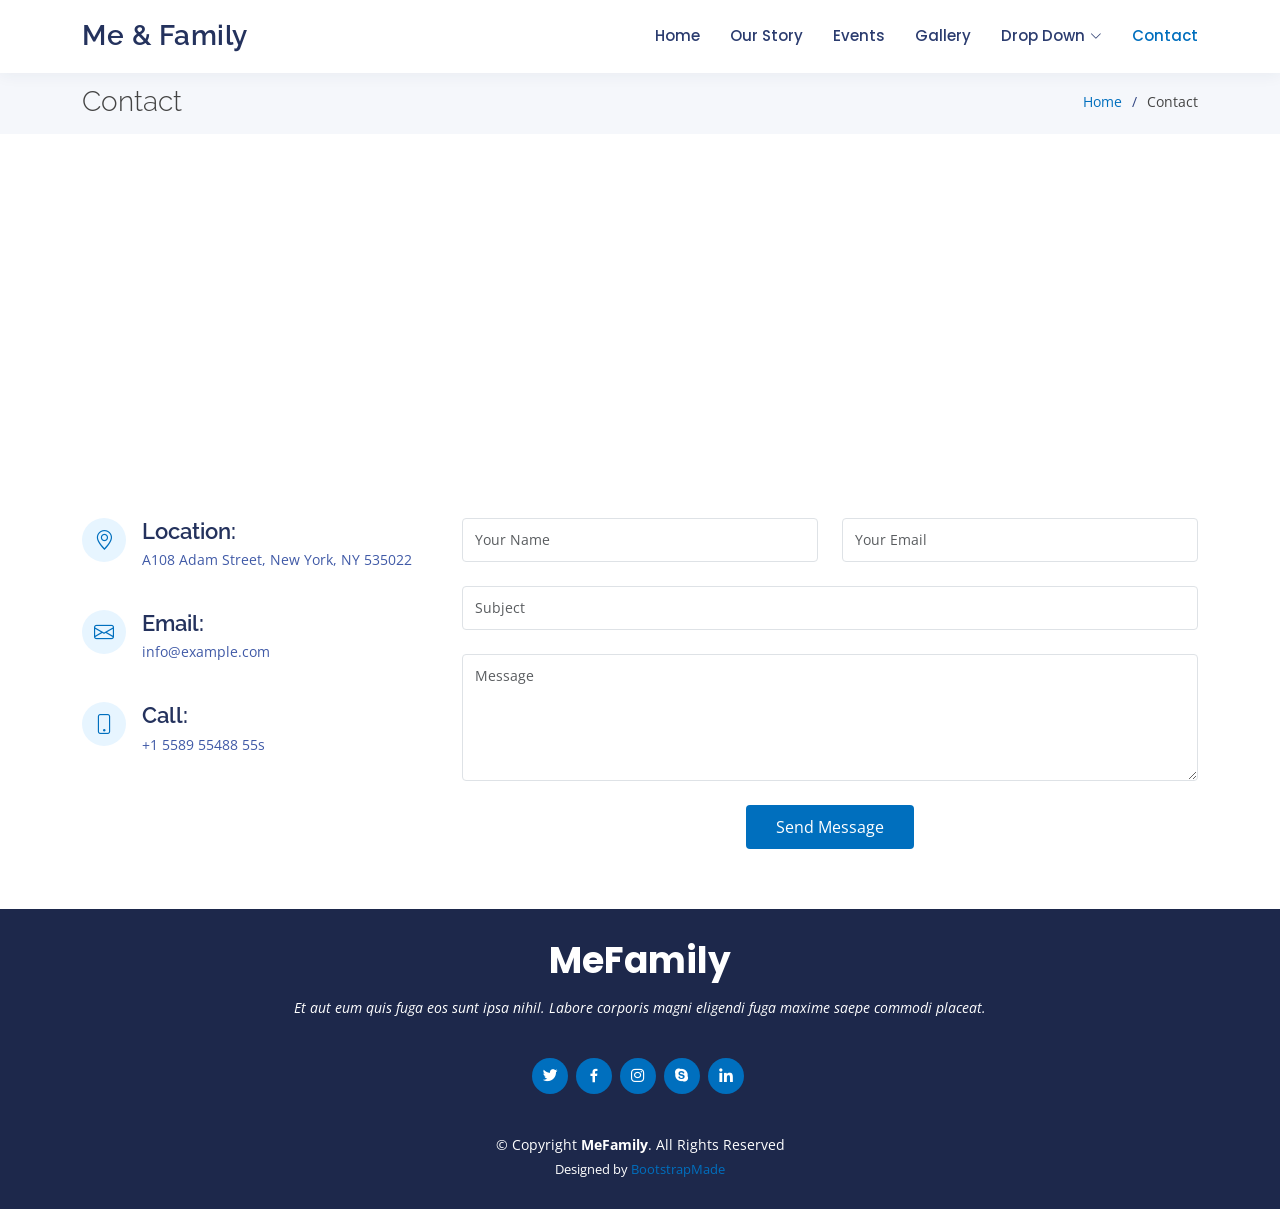
<file: contact.html>
<!DOCTYPE html>
<html lang="en">

<head>
  <meta charset="utf-8">
  <meta content="width=device-width, initial-scale=1.0" name="viewport">

  <title>Contact - MeFamily Bootstrap Template</title>
  <meta content="" name="description">
  <meta content="" name="keywords">

  <!-- Favicons -->
  <link href="assets/img/favicon.png" rel="icon">
  <link href="assets/img/apple-touch-icon.png" rel="apple-touch-icon">

  <!-- Google Fonts -->
  <link href="https://fonts.googleapis.com/css?family=Open+Sans:300,300i,400,400i,600,600i,700,700i|Raleway:300,300i,400,400i,500,500i,600,600i,700,700i|Poppins:300,300i,400,400i,500,500i,600,600i,700,700i" rel="stylesheet">

  <!-- Vendor CSS Files -->
  <link href="assets/vendor/bootstrap/css/bootstrap.min.css" rel="stylesheet">
  <link href="assets/vendor/bootstrap-icons/bootstrap-icons.css" rel="stylesheet">
  <link href="assets/vendor/boxicons/css/boxicons.min.css" rel="stylesheet">
  <link href="assets/vendor/glightbox/css/glightbox.min.css" rel="stylesheet">
  <link href="assets/vendor/remixicon/remixicon.css" rel="stylesheet">
  <link href="assets/vendor/swiper/swiper-bundle.min.css" rel="stylesheet">

  <!-- Template Main CSS File -->
  <link href="assets/css/style.css" rel="stylesheet">

  <!-- =======================================================
  * Template Name: MeFamily
  * Updated: Sep 18 2023 with Bootstrap v5.3.2
  * Template URL: https://bootstrapmade.com/family-multipurpose-html-bootstrap-template-free/
  * Author: BootstrapMade.com
  * License: https://bootstrapmade.com/license/
  ======================================================== -->
</head>

<body>

  <!-- ======= Header ======= -->
  <header id="header" class="fixed-top">
    <div class="container d-flex align-items-center justify-content-between">

      <h1 class="logo"><a href="index.html">Me &amp; Family</a></h1>
      <!-- Uncomment below if you prefer to use an image logo -->
      <!-- <a href="index.html" class="logo"><img src="assets/img/logo.png" alt="" class="img-fluid"></a>-->

      <nav id="navbar" class="navbar">
        <ul>
          <li><a href="index.html">Home</a></li>
          <li><a href="our-story.html">Our Story</a></li>
          <li><a href="events.html">Events</a></li>
          <li><a href="gallery.html">Gallery</a></li>
          <li class="dropdown"><a href="#"><span>Drop Down</span> <i class="bi bi-chevron-down"></i></a>
            <ul>
              <li><a href="#">Drop Down 1</a></li>
              <li class="dropdown"><a href="#"><span>Deep Drop Down</span> <i class="bi bi-chevron-right"></i></a>
                <ul>
                  <li><a href="#">Deep Drop Down 1</a></li>
                  <li><a href="#">Deep Drop Down 2</a></li>
                  <li><a href="#">Deep Drop Down 3</a></li>
                  <li><a href="#">Deep Drop Down 4</a></li>
                  <li><a href="#">Deep Drop Down 5</a></li>
                </ul>
              </li>
              <li><a href="#">Drop Down 2</a></li>
              <li><a href="#">Drop Down 3</a></li>
              <li><a href="#">Drop Down 4</a></li>
            </ul>
          </li>
          <li><a class="active" href="contact.html">Contact</a></li>
        </ul>
        <i class="bi bi-list mobile-nav-toggle"></i>
      </nav><!-- .navbar -->

    </div>
  </header><!-- End Header -->

  <main id="main">

    <!-- ======= Breadcrumbs ======= -->
    <section id="breadcrumbs" class="breadcrumbs">
      <div class="container">

        <div class="d-flex justify-content-between align-items-center">
          <h2>Contact</h2>
          <ol>
            <li><a href="index.html">Home</a></li>
            <li>Contact</li>
          </ol>
        </div>

      </div>
    </section><!-- End Breadcrumbs -->

    <!-- ======= Contact Us Section ======= -->
    <section id="contact-us" class="contact-us">
      <div class="container">

        <div>
          <iframe style="border:0; width: 100%; height: 270px;" src="https://www.google.com/maps/embed?pb=!1m14!1m8!1m3!1d12097.433213460943!2d-74.0062269!3d40.7101282!3m2!1i1024!2i768!4f13.1!3m3!1m2!1s0x0%3A0xb89d1fe6bc499443!2sDowntown+Conference+Center!5e0!3m2!1smk!2sbg!4v1539943755621" frameborder="0" allowfullscreen></iframe>
        </div>

        <div class="row mt-5">

          <div class="col-lg-4">
            <div class="info">
              <div class="address">
                <i class="bi bi-geo-alt"></i>
                <h4>Location:</h4>
                <p>A108 Adam Street, New York, NY 535022</p>
              </div>

              <div class="email">
                <i class="bi bi-envelope"></i>
                <h4>Email:</h4>
                <p>info@example.com</p>
              </div>

              <div class="phone">
                <i class="bi bi-phone"></i>
                <h4>Call:</h4>
                <p>+1 5589 55488 55s</p>
              </div>

            </div>

          </div>

          <div class="col-lg-8 mt-5 mt-lg-0">

            <form action="forms/contact.php" method="post" role="form" class="php-email-form">
              <div class="row">
                <div class="col-md-6 form-group">
                  <input type="text" name="name" class="form-control" id="name" placeholder="Your Name" required>
                  <div class="validate"></div>
                </div>
                <div class="col-md-6 form-group mt-3 mt-md-0">
                  <input type="email" class="form-control" name="email" id="email" placeholder="Your Email" required>
                  <div class="validate"></div>
                </div>
              </div>
              <div class="form-group mt-3">
                <input type="text" class="form-control" name="subject" id="subject" placeholder="Subject" data-rule="minlen:4" required>
                <div class="validate"></div>
              </div>
              <div class="form-group mt-3">
                <textarea class="form-control" name="message" rows="5" placeholder="Message" required></textarea>
                <div class="validate"></div>
              </div>
              <div class="my-3">
                <div class="loading">Loading</div>
                <div class="error-message"></div>
                <div class="sent-message">Your message has been sent. Thank you!</div>
              </div>
              <div class="text-center"><button type="submit">Send Message</button></div>
            </form>

          </div>

        </div>

      </div>
    </section><!-- End Contact Us Section -->

  </main><!-- End #main -->

  <!-- ======= Footer ======= -->
  <footer id="footer">
    <div class="container">
      <h3>MeFamily</h3>
      <p>Et aut eum quis fuga eos sunt ipsa nihil. Labore corporis magni eligendi fuga maxime saepe commodi placeat.</p>
      <div class="social-links">
        <a href="#" class="twitter"><i class="bx bxl-twitter"></i></a>
        <a href="#" class="facebook"><i class="bx bxl-facebook"></i></a>
        <a href="#" class="instagram"><i class="bx bxl-instagram"></i></a>
        <a href="#" class="google-plus"><i class="bx bxl-skype"></i></a>
        <a href="#" class="linkedin"><i class="bx bxl-linkedin"></i></a>
      </div>
      <div class="copyright">
        &copy; Copyright <strong><span>MeFamily</span></strong>. All Rights Reserved
      </div>
      <div class="credits">
        <!-- All the links in the footer should remain intact. -->
        <!-- You can delete the links only if you purchased the pro version. -->
        <!-- Licensing information: https://bootstrapmade.com/license/ -->
        <!-- Purchase the pro version with working PHP/AJAX contact form: https://bootstrapmade.com/family-multipurpose-html-bootstrap-template-free/ -->
        Designed by <a href="https://bootstrapmade.com/">BootstrapMade</a>
      </div>
    </div>
  </footer><!-- End Footer -->

  <a href="#" class="back-to-top d-flex align-items-center justify-content-center"><i class="bi bi-arrow-up-short"></i></a>

  <!-- Vendor JS Files -->
  <script src="assets/vendor/bootstrap/js/bootstrap.bundle.min.js"></script>
  <script src="assets/vendor/glightbox/js/glightbox.min.js"></script>
  <script src="assets/vendor/isotope-layout/isotope.pkgd.min.js"></script>
  <script src="assets/vendor/swiper/swiper-bundle.min.js"></script>
  <script src="assets/vendor/php-email-form/validate.js"></script>

  <!-- Template Main JS File -->
  <script src="assets/js/main.js"></script>

</body>

</html>
</file>
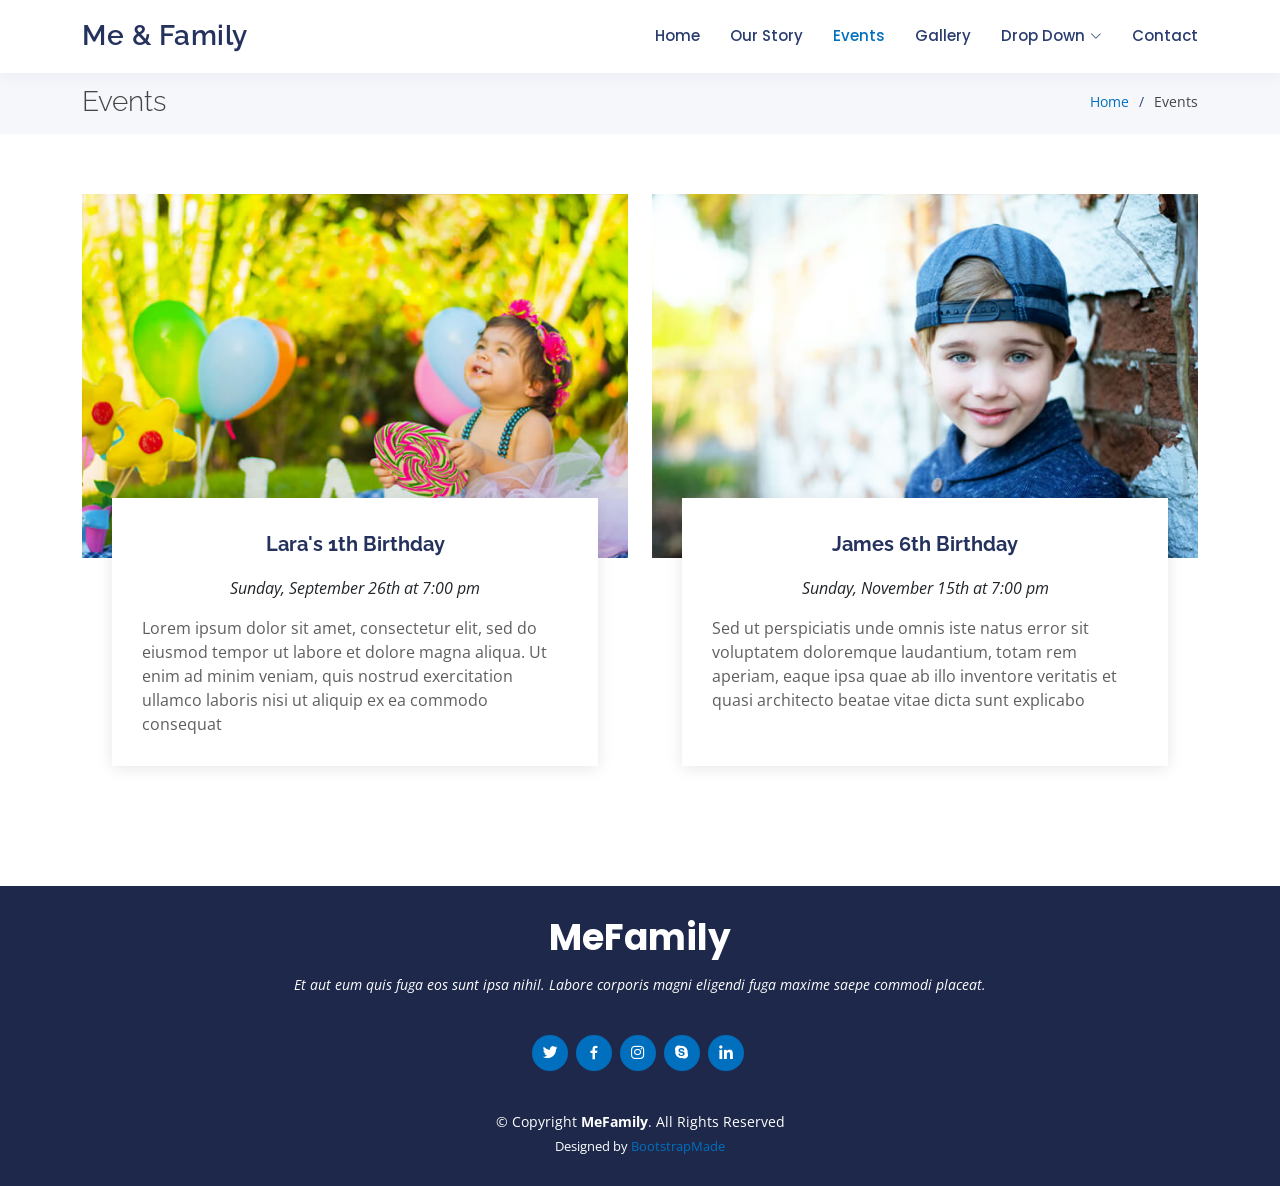
<file: events.html>
<!DOCTYPE html>
<html lang="en">

<head>
  <meta charset="utf-8">
  <meta content="width=device-width, initial-scale=1.0" name="viewport">

  <title>Events - MeFamily Bootstrap Template</title>
  <meta content="" name="description">
  <meta content="" name="keywords">

  <!-- Favicons -->
  <link href="assets/img/favicon.png" rel="icon">
  <link href="assets/img/apple-touch-icon.png" rel="apple-touch-icon">

  <!-- Google Fonts -->
  <link href="https://fonts.googleapis.com/css?family=Open+Sans:300,300i,400,400i,600,600i,700,700i|Raleway:300,300i,400,400i,500,500i,600,600i,700,700i|Poppins:300,300i,400,400i,500,500i,600,600i,700,700i" rel="stylesheet">

  <!-- Vendor CSS Files -->
  <link href="assets/vendor/bootstrap/css/bootstrap.min.css" rel="stylesheet">
  <link href="assets/vendor/bootstrap-icons/bootstrap-icons.css" rel="stylesheet">
  <link href="assets/vendor/boxicons/css/boxicons.min.css" rel="stylesheet">
  <link href="assets/vendor/glightbox/css/glightbox.min.css" rel="stylesheet">
  <link href="assets/vendor/remixicon/remixicon.css" rel="stylesheet">
  <link href="assets/vendor/swiper/swiper-bundle.min.css" rel="stylesheet">

  <!-- Template Main CSS File -->
  <link href="assets/css/style.css" rel="stylesheet">

  <!-- =======================================================
  * Template Name: MeFamily
  * Updated: Sep 18 2023 with Bootstrap v5.3.2
  * Template URL: https://bootstrapmade.com/family-multipurpose-html-bootstrap-template-free/
  * Author: BootstrapMade.com
  * License: https://bootstrapmade.com/license/
  ======================================================== -->
</head>

<body>

  <!-- ======= Header ======= -->
  <header id="header" class="fixed-top">
    <div class="container d-flex align-items-center justify-content-between">

      <h1 class="logo"><a href="index.html">Me &amp; Family</a></h1>
      <!-- Uncomment below if you prefer to use an image logo -->
      <!-- <a href="index.html" class="logo"><img src="assets/img/logo.png" alt="" class="img-fluid"></a>-->

      <nav id="navbar" class="navbar">
        <ul>
          <li><a href="index.html">Home</a></li>
          <li><a href="our-story.html">Our Story</a></li>
          <li><a class="active" href="events.html">Events</a></li>
          <li><a href="gallery.html">Gallery</a></li>
          <li class="dropdown"><a href="#"><span>Drop Down</span> <i class="bi bi-chevron-down"></i></a>
            <ul>
              <li><a href="#">Drop Down 1</a></li>
              <li class="dropdown"><a href="#"><span>Deep Drop Down</span> <i class="bi bi-chevron-right"></i></a>
                <ul>
                  <li><a href="#">Deep Drop Down 1</a></li>
                  <li><a href="#">Deep Drop Down 2</a></li>
                  <li><a href="#">Deep Drop Down 3</a></li>
                  <li><a href="#">Deep Drop Down 4</a></li>
                  <li><a href="#">Deep Drop Down 5</a></li>
                </ul>
              </li>
              <li><a href="#">Drop Down 2</a></li>
              <li><a href="#">Drop Down 3</a></li>
              <li><a href="#">Drop Down 4</a></li>
            </ul>
          </li>
          <li><a href="contact.html">Contact</a></li>
        </ul>
        <i class="bi bi-list mobile-nav-toggle"></i>
      </nav><!-- .navbar -->

    </div>
  </header><!-- End Header -->

  <main id="main">

    <!-- ======= Breadcrumbs ======= -->
    <section id="breadcrumbs" class="breadcrumbs">
      <div class="container">

        <div class="d-flex justify-content-between align-items-center">
          <h2>Events</h2>
          <ol>
            <li><a href="index.html">Home</a></li>
            <li>Events</li>
          </ol>
        </div>

      </div>
    </section><!-- End Breadcrumbs -->

    <!-- ======= Event List Section ======= -->
    <section id="event-list" class="event-list">
      <div class="container">

        <div class="row">
          <div class="col-md-6 d-flex align-items-stretch">
            <div class="card">
              <div class="card-img">
                <img src="assets/img/events-1.jpg" alt="...">
              </div>
              <div class="card-body">
                <h5 class="card-title">Lara's 1th Birthday</h5>
                <p class="fst-italic text-center">Sunday, September 26th at 7:00 pm</p>
                <p class="card-text">Lorem ipsum dolor sit amet, consectetur elit, sed do eiusmod tempor ut labore et dolore magna aliqua. Ut enim ad minim veniam, quis nostrud exercitation ullamco laboris nisi ut aliquip ex ea commodo consequat</p>
              </div>
            </div>
          </div>
          <div class="col-md-6 d-flex align-items-stretch">
            <div class="card">
              <div class="card-img">
                <img src="assets/img/events-2.jpg" alt="...">
              </div>
              <div class="card-body">
                <h5 class="card-title">James 6th Birthday</h5>
                <p class="fst-italic text-center">Sunday, November 15th at 7:00 pm</p>
                <p class="card-text">Sed ut perspiciatis unde omnis iste natus error sit voluptatem doloremque laudantium, totam rem aperiam, eaque ipsa quae ab illo inventore veritatis et quasi architecto beatae vitae dicta sunt explicabo</p>
              </div>
            </div>

          </div>
        </div>

      </div>
    </section><!-- End Event List Section -->

  </main><!-- End #main -->

  <!-- ======= Footer ======= -->
  <footer id="footer">
    <div class="container">
      <h3>MeFamily</h3>
      <p>Et aut eum quis fuga eos sunt ipsa nihil. Labore corporis magni eligendi fuga maxime saepe commodi placeat.</p>
      <div class="social-links">
        <a href="#" class="twitter"><i class="bx bxl-twitter"></i></a>
        <a href="#" class="facebook"><i class="bx bxl-facebook"></i></a>
        <a href="#" class="instagram"><i class="bx bxl-instagram"></i></a>
        <a href="#" class="google-plus"><i class="bx bxl-skype"></i></a>
        <a href="#" class="linkedin"><i class="bx bxl-linkedin"></i></a>
      </div>
      <div class="copyright">
        &copy; Copyright <strong><span>MeFamily</span></strong>. All Rights Reserved
      </div>
      <div class="credits">
        <!-- All the links in the footer should remain intact. -->
        <!-- You can delete the links only if you purchased the pro version. -->
        <!-- Licensing information: https://bootstrapmade.com/license/ -->
        <!-- Purchase the pro version with working PHP/AJAX contact form: https://bootstrapmade.com/family-multipurpose-html-bootstrap-template-free/ -->
        Designed by <a href="https://bootstrapmade.com/">BootstrapMade</a>
      </div>
    </div>
  </footer><!-- End Footer -->

  <a href="#" class="back-to-top d-flex align-items-center justify-content-center"><i class="bi bi-arrow-up-short"></i></a>

  <!-- Vendor JS Files -->
  <script src="assets/vendor/bootstrap/js/bootstrap.bundle.min.js"></script>
  <script src="assets/vendor/glightbox/js/glightbox.min.js"></script>
  <script src="assets/vendor/isotope-layout/isotope.pkgd.min.js"></script>
  <script src="assets/vendor/swiper/swiper-bundle.min.js"></script>
  <script src="assets/vendor/php-email-form/validate.js"></script>

  <!-- Template Main JS File -->
  <script src="assets/js/main.js"></script>

</body>

</html>
</file>
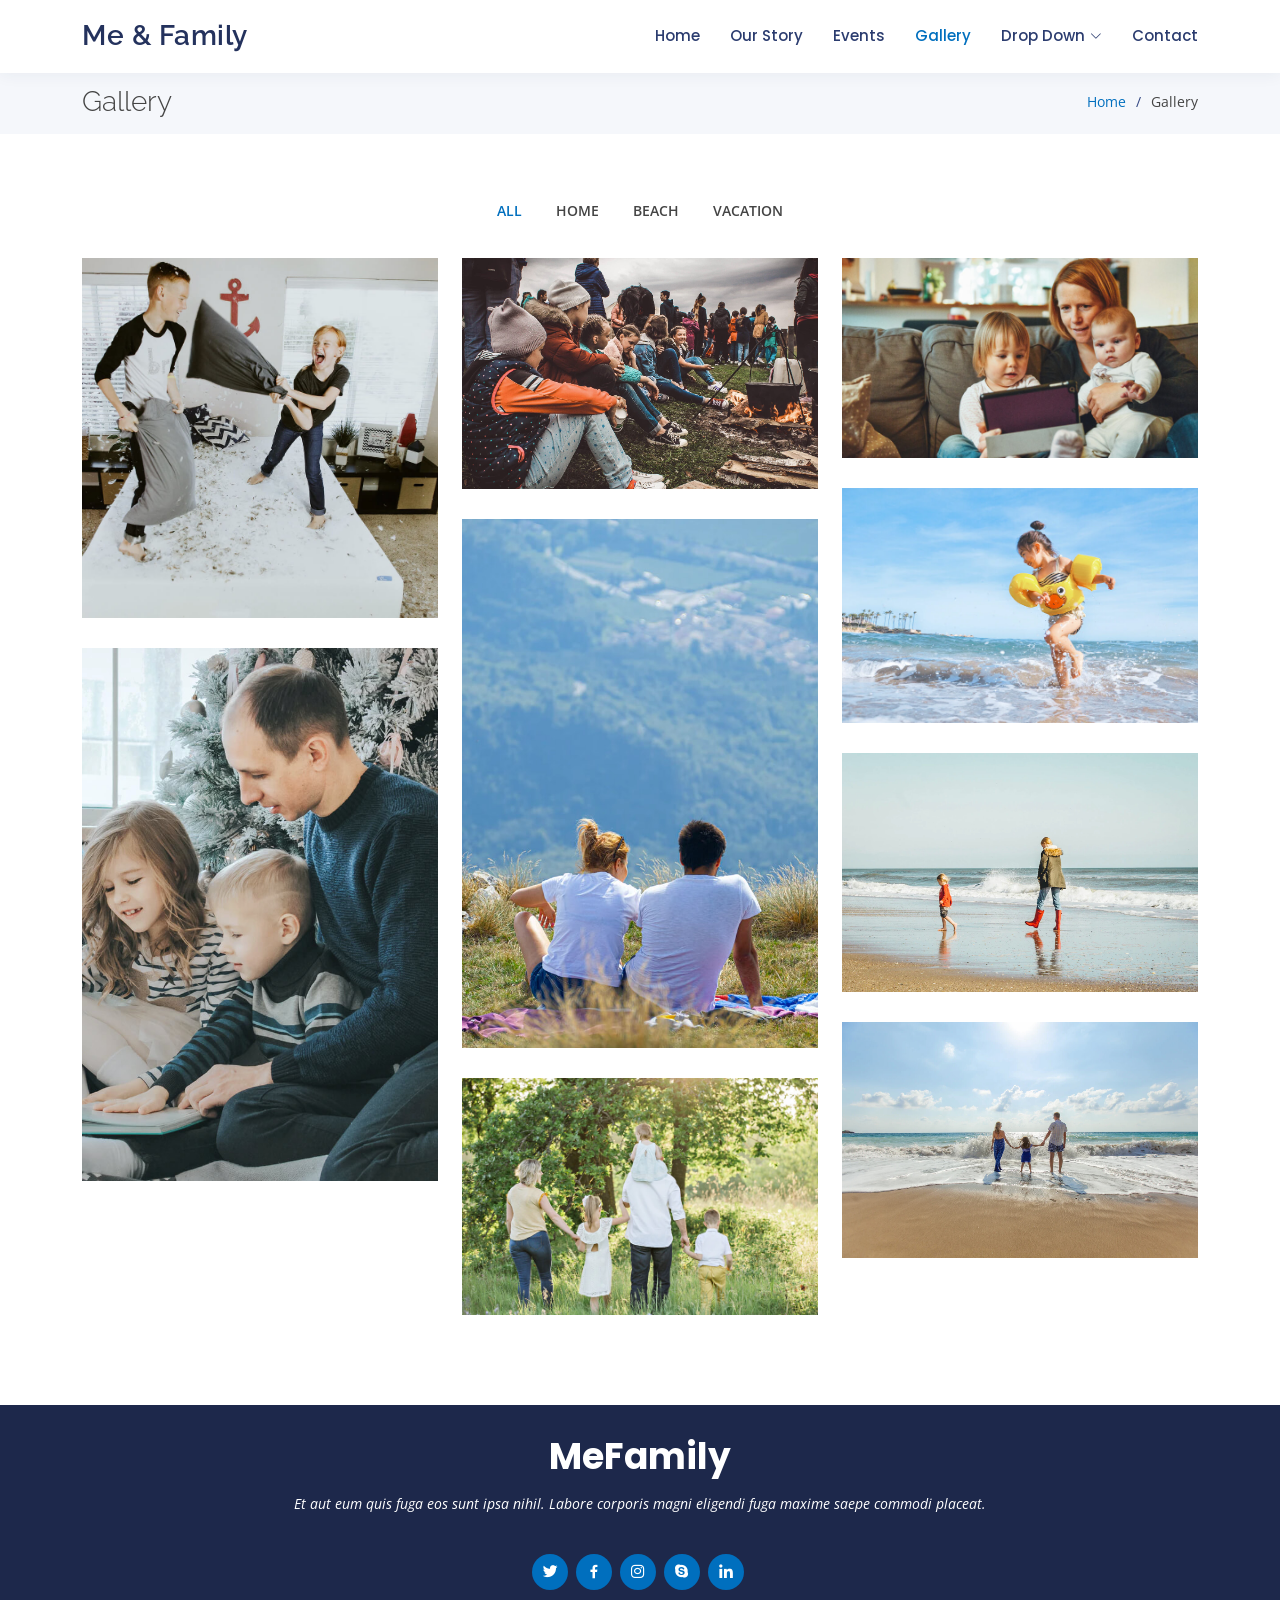
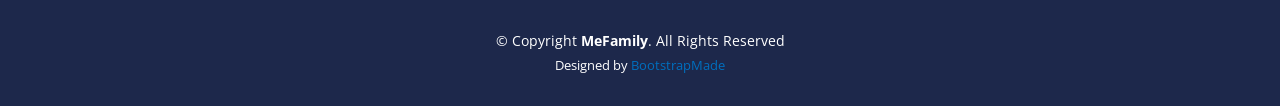
<file: gallery.html>
<!DOCTYPE html>
<html lang="en">

<head>
  <meta charset="utf-8">
  <meta content="width=device-width, initial-scale=1.0" name="viewport">

  <title>Gallery - MeFamily Bootstrap Template</title>
  <meta content="" name="description">
  <meta content="" name="keywords">

  <!-- Favicons -->
  <link href="assets/img/favicon.png" rel="icon">
  <link href="assets/img/apple-touch-icon.png" rel="apple-touch-icon">

  <!-- Google Fonts -->
  <link href="https://fonts.googleapis.com/css?family=Open+Sans:300,300i,400,400i,600,600i,700,700i|Raleway:300,300i,400,400i,500,500i,600,600i,700,700i|Poppins:300,300i,400,400i,500,500i,600,600i,700,700i" rel="stylesheet">

  <!-- Vendor CSS Files -->
  <link href="assets/vendor/bootstrap/css/bootstrap.min.css" rel="stylesheet">
  <link href="assets/vendor/bootstrap-icons/bootstrap-icons.css" rel="stylesheet">
  <link href="assets/vendor/boxicons/css/boxicons.min.css" rel="stylesheet">
  <link href="assets/vendor/glightbox/css/glightbox.min.css" rel="stylesheet">
  <link href="assets/vendor/remixicon/remixicon.css" rel="stylesheet">
  <link href="assets/vendor/swiper/swiper-bundle.min.css" rel="stylesheet">

  <!-- Template Main CSS File -->
  <link href="assets/css/style.css" rel="stylesheet">

  <!-- =======================================================
  * Template Name: MeFamily
  * Updated: Sep 18 2023 with Bootstrap v5.3.2
  * Template URL: https://bootstrapmade.com/family-multipurpose-html-bootstrap-template-free/
  * Author: BootstrapMade.com
  * License: https://bootstrapmade.com/license/
  ======================================================== -->
</head>

<body>

  <!-- ======= Header ======= -->
  <header id="header" class="fixed-top">
    <div class="container d-flex align-items-center justify-content-between">

      <h1 class="logo"><a href="index.html">Me &amp; Family</a></h1>
      <!-- Uncomment below if you prefer to use an image logo -->
      <!-- <a href="index.html" class="logo"><img src="assets/img/logo.png" alt="" class="img-fluid"></a>-->

      <nav id="navbar" class="navbar">
        <ul>
          <li><a href="index.html">Home</a></li>
          <li><a href="our-story.html">Our Story</a></li>
          <li><a href="events.html">Events</a></li>
          <li><a class="active" href="gallery.html">Gallery</a></li>
          <li class="dropdown"><a href="#"><span>Drop Down</span> <i class="bi bi-chevron-down"></i></a>
            <ul>
              <li><a href="#">Drop Down 1</a></li>
              <li class="dropdown"><a href="#"><span>Deep Drop Down</span> <i class="bi bi-chevron-right"></i></a>
                <ul>
                  <li><a href="#">Deep Drop Down 1</a></li>
                  <li><a href="#">Deep Drop Down 2</a></li>
                  <li><a href="#">Deep Drop Down 3</a></li>
                  <li><a href="#">Deep Drop Down 4</a></li>
                  <li><a href="#">Deep Drop Down 5</a></li>
                </ul>
              </li>
              <li><a href="#">Drop Down 2</a></li>
              <li><a href="#">Drop Down 3</a></li>
              <li><a href="#">Drop Down 4</a></li>
            </ul>
          </li>
          <li><a href="contact.html">Contact</a></li>
        </ul>
        <i class="bi bi-list mobile-nav-toggle"></i>
      </nav><!-- .navbar -->

    </div>
  </header><!-- End Header -->

  <main id="main">

    <!-- ======= Breadcrumbs ======= -->
    <section id="breadcrumbs" class="breadcrumbs">
      <div class="container">

        <div class="d-flex justify-content-between align-items-center">
          <h2>Gallery</h2>
          <ol>
            <li><a href="index.html">Home</a></li>
            <li>Gallery</li>
          </ol>
        </div>

      </div>
    </section><!-- End Breadcrumbs -->

    <!-- ======= Gallery Section ======= -->
    <section id="gallery" class="gallery">
      <div class="container">

        <div class="row">
          <div class="col-lg-12 d-flex justify-content-center">
            <ul id="gallery-flters">
              <li data-filter="*" class="filter-active">All</li>
              <li data-filter=".filter-home">Home</li>
              <li data-filter=".filter-beach">Beach</li>
              <li data-filter=".filter-vacation">Vacation</li>
            </ul>
          </div>
        </div>

        <div class="row gallery-container">

          <div class="col-lg-4 col-md-6 gallery-item filter-home">
            <div class="gallery-wrap">
              <img src="assets/img/gallery/home-1.jpg" class="img-fluid" alt="">
              <div class="gallery-info">
                <h4>Home 1</h4>
                <p>Home</p>
                <div class="gallery-links">
                  <a href="assets/img/gallery/home-1.jpg" class="glightbox" title="Home 1"><i class="bx bx-plus"></i></a>
                </div>
              </div>
            </div>
          </div>

          <div class="col-lg-4 col-md-6 gallery-item filter-vacation">
            <div class="gallery-wrap">
              <img src="assets/img/gallery/vacation-2.jpg" class="img-fluid" alt="">
              <div class="gallery-info">
                <h4>Vacation 2</h4>
                <p>Vacation</p>
                <div class="gallery-links">
                  <a href="assets/img/gallery/vacation-2.jpg" class="glightbox" title="Vacation 2"><i class="bx bx-plus"></i></a>
                </div>
              </div>
            </div>
          </div>

          <div class="col-lg-4 col-md-6 gallery-item filter-home">
            <div class="gallery-wrap">
              <img src="assets/img/gallery/home-2.jpg" class="img-fluid" alt="">
              <div class="gallery-info">
                <h4>Home 2</h4>
                <p>Home</p>
                <div class="gallery-links">
                  <a href="assets/img/gallery/home-2.jpg" class="glightbox" title="Home 2"><i class="bx bx-plus"></i></a>
                </div>
              </div>
            </div>
          </div>

          <div class="col-lg-4 col-md-6 gallery-item filter-beach">
            <div class="gallery-wrap">
              <img src="assets/img/gallery/beach-2.jpg" class="img-fluid" alt="">
              <div class="gallery-info">
                <h4>Beach 2</h4>
                <p>Beach</p>
                <div class="gallery-links">
                  <a href="assets/img/gallery/beach-2.jpg" class="glightbox" title="Beach 2"><i class="bx bx-plus"></i></a>
                </div>
              </div>
            </div>
          </div>

          <div class="col-lg-4 col-md-6 gallery-item filter-vacation">
            <div class="gallery-wrap">
              <img src="assets/img/gallery/vacation-1.jpg" class="img-fluid" alt="">
              <div class="gallery-info">
                <h4>Vacation 1</h4>
                <p>Vacation</p>
                <div class="gallery-links">
                  <a href="assets/img/gallery/vacation-1.jpg" class="glightbox" title="Vacation 1"><i class="bx bx-plus"></i></a>
                </div>
              </div>
            </div>
          </div>

          <div class="col-lg-4 col-md-6 gallery-item filter-home">
            <div class="gallery-wrap">
              <img src="assets/img/gallery/home-3.jpg" class="img-fluid" alt="">
              <div class="gallery-info">
                <h4>Home 3</h4>
                <p>Home</p>
                <div class="gallery-links">
                  <a href="assets/img/gallery/home-3.jpg" class="glightbox" title="Home 3"><i class="bx bx-plus"></i></a>
                </div>
              </div>
            </div>
          </div>

          <div class="col-lg-4 col-md-6 gallery-item filter-beach">
            <div class="gallery-wrap">
              <img src="assets/img/gallery/beach-1.jpg" class="img-fluid" alt="">
              <div class="gallery-info">
                <h4>Beach 1</h4>
                <p>Beach</p>
                <div class="gallery-links">
                  <a href="assets/img/gallery/beach-1.jpg" class="glightbox" title="Beach 1"><i class="bx bx-plus"></i></a>
                </div>
              </div>
            </div>
          </div>

          <div class="col-lg-4 col-md-6 gallery-item filter-beach">
            <div class="gallery-wrap">
              <img src="assets/img/gallery/beach-3.jpg" class="img-fluid" alt="">
              <div class="gallery-info">
                <h4>Beach 3</h4>
                <p>Beach</p>
                <div class="gallery-links">
                  <a href="assets/img/gallery/beach-3.jpg" class="glightbox" title="Beach 3"><i class="bx bx-plus"></i></a>
                </div>
              </div>
            </div>
          </div>

          <div class="col-lg-4 col-md-6 gallery-item filter-vacation">
            <div class="gallery-wrap">
              <img src="assets/img/gallery/vacation-3.jpg" class="img-fluid" alt="">
              <div class="gallery-info">
                <h4>Vacation 3</h4>
                <p>Vacation</p>
                <div class="gallery-links">
                  <a href="assets/img/gallery/vacation-3.jpg" class="glightbox" title="Vacation 3"><i class="bx bx-plus"></i></a>
                </div>
              </div>
            </div>
          </div>

        </div>

      </div>
    </section><!-- End Gallery Section -->

  </main><!-- End #main -->

  <!-- ======= Footer ======= -->
  <footer id="footer">
    <div class="container">
      <h3>MeFamily</h3>
      <p>Et aut eum quis fuga eos sunt ipsa nihil. Labore corporis magni eligendi fuga maxime saepe commodi placeat.</p>
      <div class="social-links">
        <a href="#" class="twitter"><i class="bx bxl-twitter"></i></a>
        <a href="#" class="facebook"><i class="bx bxl-facebook"></i></a>
        <a href="#" class="instagram"><i class="bx bxl-instagram"></i></a>
        <a href="#" class="google-plus"><i class="bx bxl-skype"></i></a>
        <a href="#" class="linkedin"><i class="bx bxl-linkedin"></i></a>
      </div>
      <div class="copyright">
        &copy; Copyright <strong><span>MeFamily</span></strong>. All Rights Reserved
      </div>
      <div class="credits">
        <!-- All the links in the footer should remain intact. -->
        <!-- You can delete the links only if you purchased the pro version. -->
        <!-- Licensing information: https://bootstrapmade.com/license/ -->
        <!-- Purchase the pro version with working PHP/AJAX contact form: https://bootstrapmade.com/family-multipurpose-html-bootstrap-template-free/ -->
        Designed by <a href="https://bootstrapmade.com/">BootstrapMade</a>
      </div>
    </div>
  </footer><!-- End Footer -->

  <a href="#" class="back-to-top d-flex align-items-center justify-content-center"><i class="bi bi-arrow-up-short"></i></a>

  <!-- Vendor JS Files -->
  <script src="assets/vendor/bootstrap/js/bootstrap.bundle.min.js"></script>
  <script src="assets/vendor/glightbox/js/glightbox.min.js"></script>
  <script src="assets/vendor/isotope-layout/isotope.pkgd.min.js"></script>
  <script src="assets/vendor/swiper/swiper-bundle.min.js"></script>
  <script src="assets/vendor/php-email-form/validate.js"></script>

  <!-- Template Main JS File -->
  <script src="assets/js/main.js"></script>

</body>

</html>
</file>
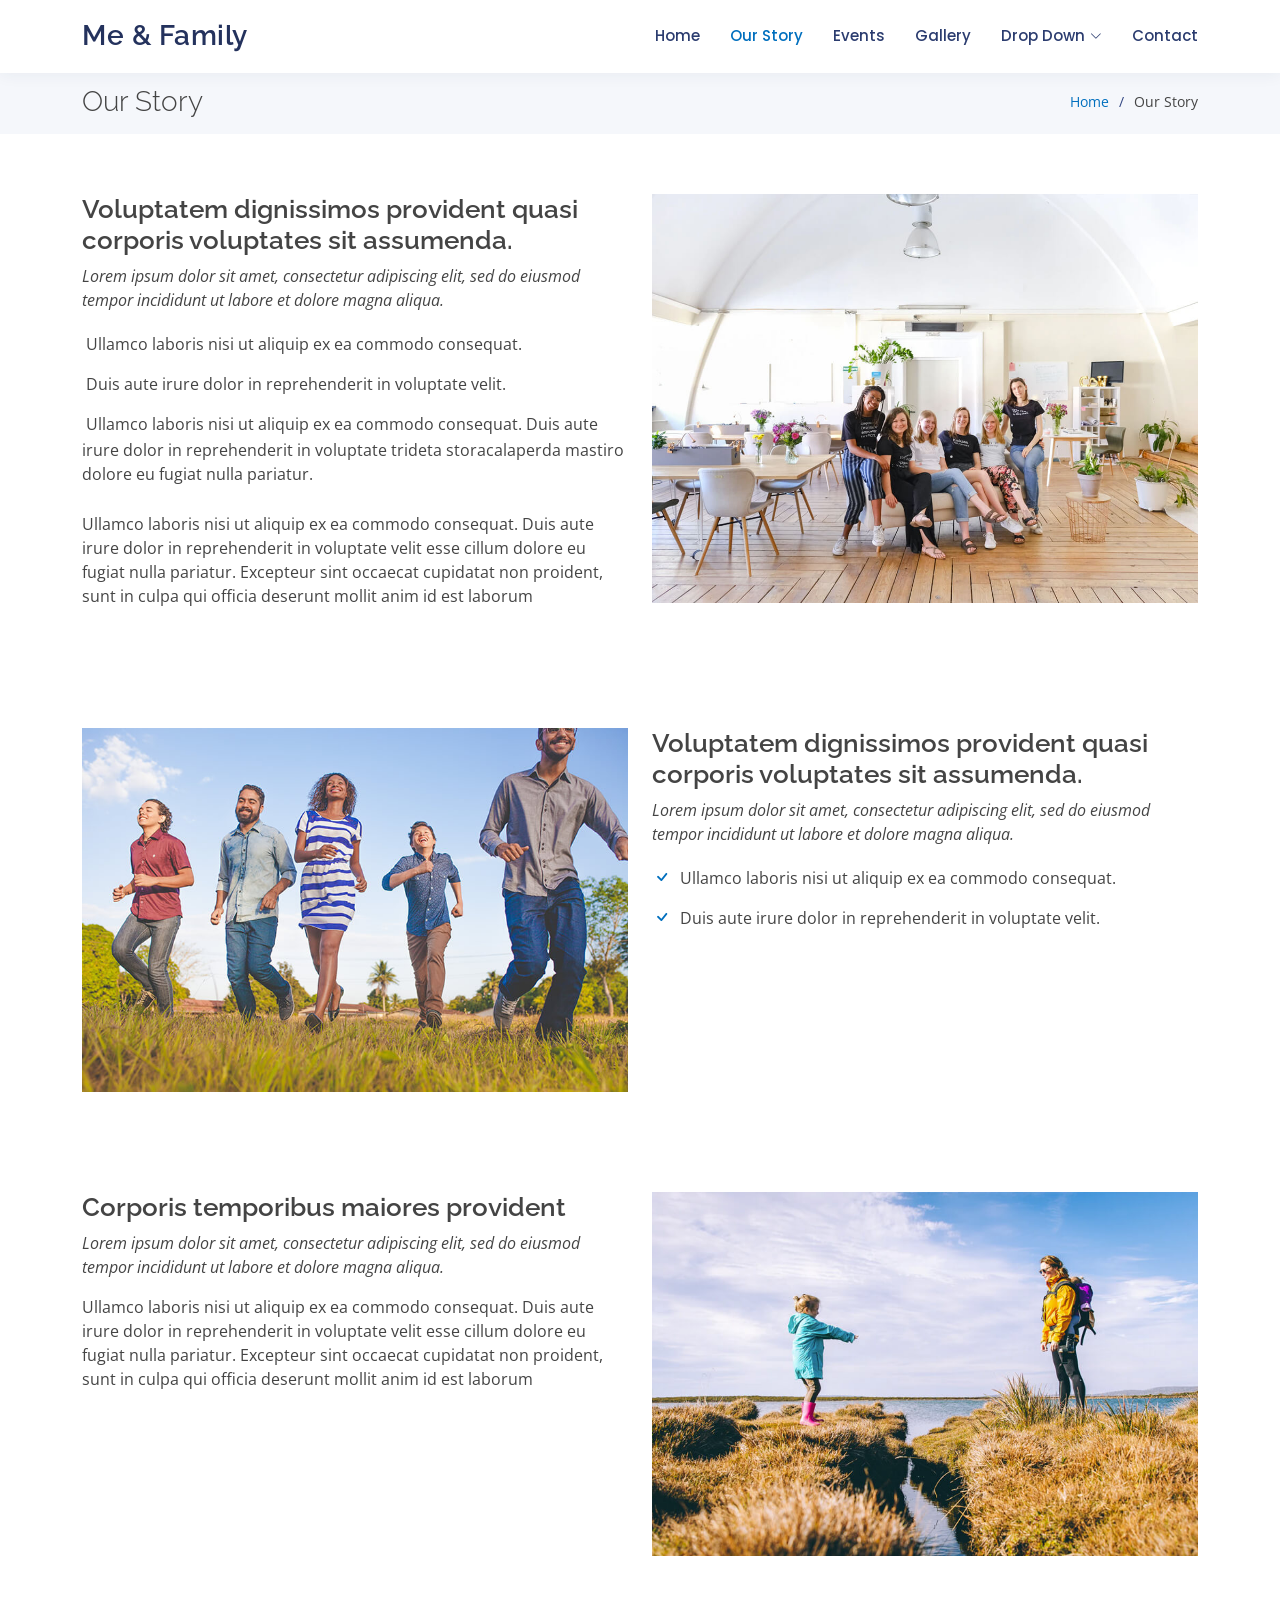
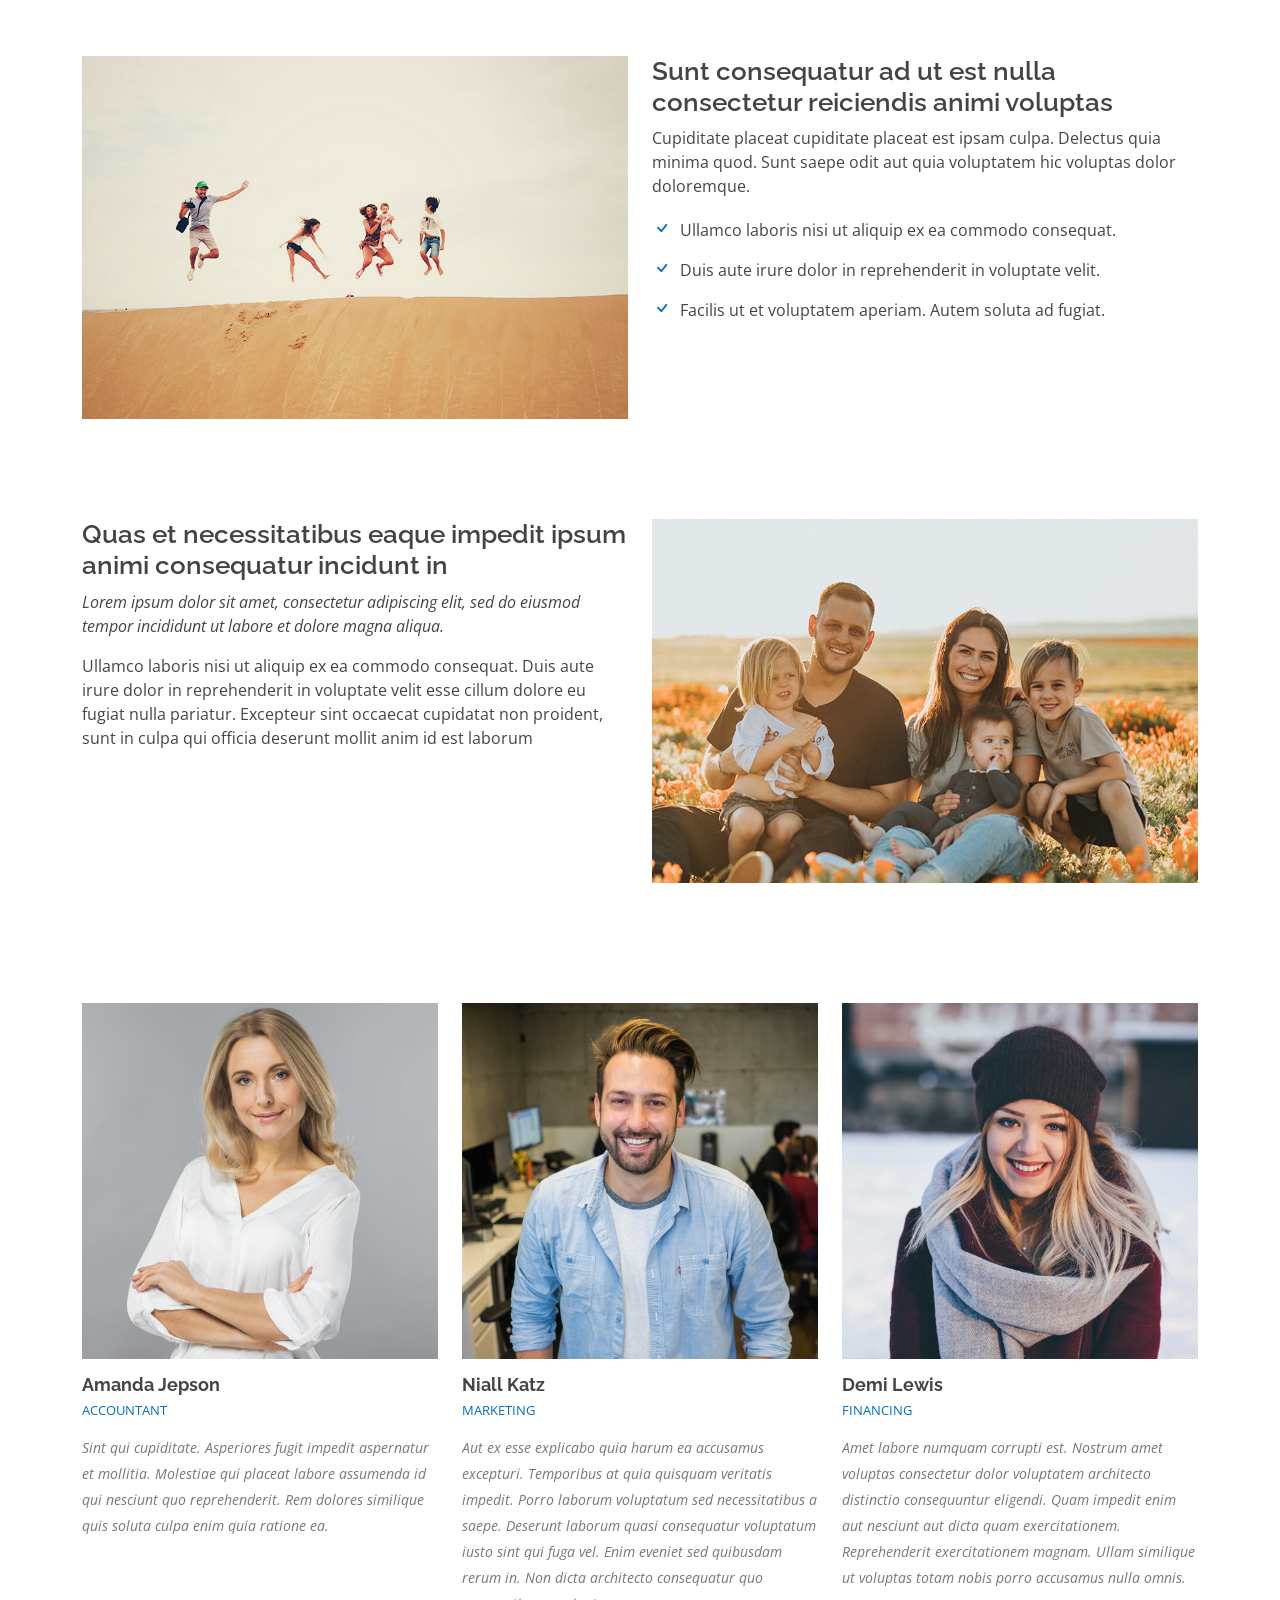
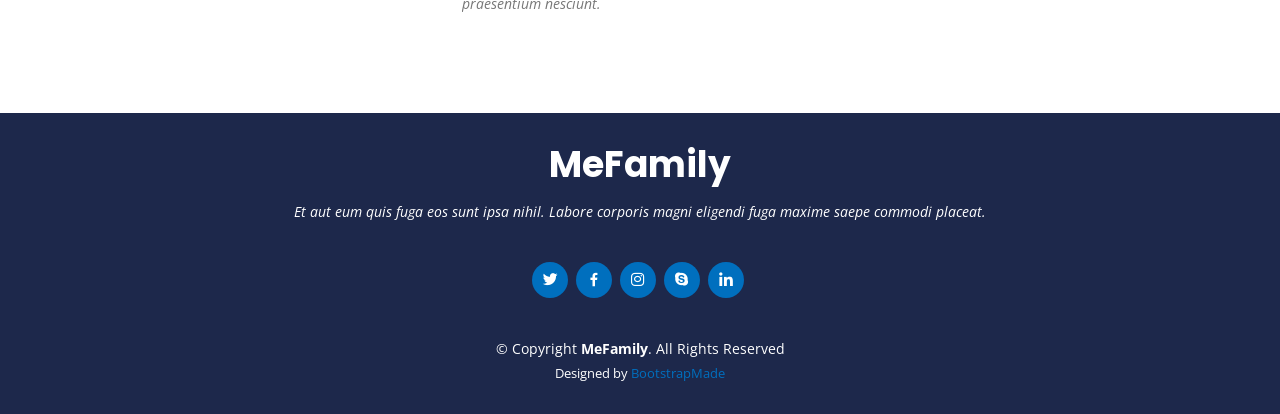
<file: our-story.html>
<!DOCTYPE html>
<html lang="en">

<head>
  <meta charset="utf-8">
  <meta content="width=device-width, initial-scale=1.0" name="viewport">

  <title>Our Story - MeFamily Bootstrap Template</title>
  <meta content="" name="description">
  <meta content="" name="keywords">

  <!-- Favicons -->
  <link href="assets/img/favicon.png" rel="icon">
  <link href="assets/img/apple-touch-icon.png" rel="apple-touch-icon">

  <!-- Google Fonts -->
  <link href="https://fonts.googleapis.com/css?family=Open+Sans:300,300i,400,400i,600,600i,700,700i|Raleway:300,300i,400,400i,500,500i,600,600i,700,700i|Poppins:300,300i,400,400i,500,500i,600,600i,700,700i" rel="stylesheet">

  <!-- Vendor CSS Files -->
  <link href="assets/vendor/bootstrap/css/bootstrap.min.css" rel="stylesheet">
  <link href="assets/vendor/bootstrap-icons/bootstrap-icons.css" rel="stylesheet">
  <link href="assets/vendor/boxicons/css/boxicons.min.css" rel="stylesheet">
  <link href="assets/vendor/glightbox/css/glightbox.min.css" rel="stylesheet">
  <link href="assets/vendor/remixicon/remixicon.css" rel="stylesheet">
  <link href="assets/vendor/swiper/swiper-bundle.min.css" rel="stylesheet">

  <!-- Template Main CSS File -->
  <link href="assets/css/style.css" rel="stylesheet">

  <!-- =======================================================
  * Template Name: MeFamily
  * Updated: Sep 18 2023 with Bootstrap v5.3.2
  * Template URL: https://bootstrapmade.com/family-multipurpose-html-bootstrap-template-free/
  * Author: BootstrapMade.com
  * License: https://bootstrapmade.com/license/
  ======================================================== -->
</head>

<body>

  <!-- ======= Header ======= -->
  <header id="header" class="fixed-top">
    <div class="container d-flex align-items-center justify-content-between">

      <h1 class="logo"><a href="index.html">Me &amp; Family</a></h1>
      <!-- Uncomment below if you prefer to use an image logo -->
      <!-- <a href="index.html" class="logo"><img src="assets/img/logo.png" alt="" class="img-fluid"></a>-->

      <nav id="navbar" class="navbar">
        <ul>
          <li><a href="index.html">Home</a></li>
          <li><a class="active" href="our-story.html">Our Story</a></li>
          <li><a href="events.html">Events</a></li>
          <li><a href="gallery.html">Gallery</a></li>
          <li class="dropdown"><a href="#"><span>Drop Down</span> <i class="bi bi-chevron-down"></i></a>
            <ul>
              <li><a href="#">Drop Down 1</a></li>
              <li class="dropdown"><a href="#"><span>Deep Drop Down</span> <i class="bi bi-chevron-right"></i></a>
                <ul>
                  <li><a href="#">Deep Drop Down 1</a></li>
                  <li><a href="#">Deep Drop Down 2</a></li>
                  <li><a href="#">Deep Drop Down 3</a></li>
                  <li><a href="#">Deep Drop Down 4</a></li>
                  <li><a href="#">Deep Drop Down 5</a></li>
                </ul>
              </li>
              <li><a href="#">Drop Down 2</a></li>
              <li><a href="#">Drop Down 3</a></li>
              <li><a href="#">Drop Down 4</a></li>
            </ul>
          </li>
          <li><a href="contact.html">Contact</a></li>
        </ul>
        <i class="bi bi-list mobile-nav-toggle"></i>
      </nav><!-- .navbar -->

    </div>
  </header><!-- End Header -->

  <main id="main">

    <!-- ======= Breadcrumbs ======= -->
    <section id="breadcrumbs" class="breadcrumbs">
      <div class="container">

        <div class="d-flex justify-content-between align-items-center">
          <h2>Our Story</h2>
          <ol>
            <li><a href="index.html">Home</a></li>
            <li>Our Story</li>
          </ol>
        </div>

      </div>
    </section><!-- End Breadcrumbs -->

    <!-- ======= Story Intro Section ======= -->
    <section id="story-intro" class="story-intro">
      <div class="container">

        <div class="row">
          <div class="col-lg-6 order-1 order-lg-2">
            <img src="assets/img/intro.jpg" class="img-fluid" alt="">
          </div>
          <div class="col-lg-6 pt-4 pt-lg-0 order-2 order-lg-1 content">
            <h3>Voluptatem dignissimos provident quasi corporis voluptates sit assumenda.</h3>
            <p class="fst-italic">
              Lorem ipsum dolor sit amet, consectetur adipiscing elit, sed do eiusmod tempor incididunt ut labore et dolore
              magna aliqua.
            </p>
            <ul>
              <li><i class="bi bi-check-circled"></i> Ullamco laboris nisi ut aliquip ex ea commodo consequat.</li>
              <li><i class="bi bi-check-circled"></i> Duis aute irure dolor in reprehenderit in voluptate velit.</li>
              <li><i class="bi bi-check-circled"></i> Ullamco laboris nisi ut aliquip ex ea commodo consequat. Duis aute irure dolor in reprehenderit in voluptate trideta storacalaperda mastiro dolore eu fugiat nulla pariatur.</li>
            </ul>
            <p>
              Ullamco laboris nisi ut aliquip ex ea commodo consequat. Duis aute irure dolor in reprehenderit in voluptate
              velit esse cillum dolore eu fugiat nulla pariatur. Excepteur sint occaecat cupidatat non proident, sunt in
              culpa qui officia deserunt mollit anim id est laborum
            </p>
          </div>
        </div>

      </div>
    </section><!-- End Story Intro Section -->

    <!-- ======= Featured Members Section ======= -->
    <section id="featured-members" class="featured-members">
      <div class="container">

        <div class="row content">
          <div class="col-lg-6">
            <img src="assets/img/members/featured-members-1.jpg" class="img-fluid" alt="">
          </div>
          <div class="col-lg-6 pt-3 pt-lg-0">
            <h3>Voluptatem dignissimos provident quasi corporis voluptates sit assumenda.</h3>
            <p class="fst-italic">
              Lorem ipsum dolor sit amet, consectetur adipiscing elit, sed do eiusmod tempor incididunt ut labore et dolore
              magna aliqua.
            </p>
            <ul>
              <li><i class="bi bi-check"></i> Ullamco laboris nisi ut aliquip ex ea commodo consequat.</li>
              <li><i class="bi bi-check"></i> Duis aute irure dolor in reprehenderit in voluptate velit.</li>
            </ul>
          </div>
        </div>

        <div class="row content">
          <div class="col-lg-6 order-1 order-lg-2">
            <img src="assets/img/members/featured-members-2.jpg" class="img-fluid" alt="">
          </div>
          <div class="col-lg-6 order-2 order-lg-1 pt-3 pt-lg-0">
            <h3>Corporis temporibus maiores provident</h3>
            <p class="fst-italic">
              Lorem ipsum dolor sit amet, consectetur adipiscing elit, sed do eiusmod tempor incididunt ut labore et dolore
              magna aliqua.
            </p>
            <p>
              Ullamco laboris nisi ut aliquip ex ea commodo consequat. Duis aute irure dolor in reprehenderit in voluptate
              velit esse cillum dolore eu fugiat nulla pariatur. Excepteur sint occaecat cupidatat non proident, sunt in
              culpa qui officia deserunt mollit anim id est laborum
            </p>
          </div>
        </div>

        <div class="row content">
          <div class="col-lg-6">
            <img src="assets/img/members/featured-members-3.jpg" class="img-fluid" alt="">
          </div>
          <div class="col-lg-6 pt-3 pt-lg-0">
            <h3>Sunt consequatur ad ut est nulla consectetur reiciendis animi voluptas</h3>
            <p>Cupiditate placeat cupiditate placeat est ipsam culpa. Delectus quia minima quod. Sunt saepe odit aut quia voluptatem hic voluptas dolor doloremque.</p>
            <ul>
              <li><i class="bi bi-check"></i> Ullamco laboris nisi ut aliquip ex ea commodo consequat.</li>
              <li><i class="bi bi-check"></i> Duis aute irure dolor in reprehenderit in voluptate velit.</li>
              <li><i class="bi bi-check"></i> Facilis ut et voluptatem aperiam. Autem soluta ad fugiat.</li>
            </ul>
          </div>
        </div>

        <div class="row content">
          <div class="col-lg-6 order-1 order-lg-2">
            <img src="assets/img/members/featured-members-4.jpg" class="img-fluid" alt="">
          </div>
          <div class="col-lg-6 order-2 order-lg-1 pt-3 pt-lg-0">
            <h3>Quas et necessitatibus eaque impedit ipsum animi consequatur incidunt in</h3>
            <p class="fst-italic">
              Lorem ipsum dolor sit amet, consectetur adipiscing elit, sed do eiusmod tempor incididunt ut labore et dolore
              magna aliqua.
            </p>
            <p>
              Ullamco laboris nisi ut aliquip ex ea commodo consequat. Duis aute irure dolor in reprehenderit in voluptate
              velit esse cillum dolore eu fugiat nulla pariatur. Excepteur sint occaecat cupidatat non proident, sunt in
              culpa qui officia deserunt mollit anim id est laborum
            </p>
          </div>
        </div>

      </div>
    </section><!-- End Featured Members Section -->

    <!-- ======= Members Section ======= -->
    <section id="members" class="members">
      <div class="container">

        <div class="row">

          <div class="col-lg-4 col-md-6 d-flex align-items-stretch">
            <div class="member">
              <div class="member-img">
                <img src="assets/img/members/member-1.jpg" class="img-fluid" alt="">
                <div class="social">
                  <a href=""><i class="bi bi-twitter"></i></a>
                  <a href=""><i class="bi bi-facebook"></i></a>
                  <a href=""><i class="bi bi-instagram"></i></a>
                  <a href=""><i class="bi bi-linkedin"></i></a>
                </div>
              </div>
              <div class="member-info">
                <h4>Amanda Jepson</h4>
                <span>Accountant</span>
                <p>Sint qui cupiditate. Asperiores fugit impedit aspernatur et mollitia. Molestiae qui placeat labore assumenda id qui nesciunt quo reprehenderit. Rem dolores similique quis soluta culpa enim quia ratione ea.</p>
              </div>
            </div>
          </div>

          <div class="col-lg-4 col-md-6 d-flex align-items-stretch">
            <div class="member">
              <div class="member-img">
                <img src="assets/img/members/member-2.jpg" class="img-fluid" alt="">
                <div class="social">
                  <a href=""><i class="bi bi-twitter"></i></a>
                  <a href=""><i class="bi bi-facebook"></i></a>
                  <a href=""><i class="bi bi-instagram"></i></a>
                  <a href=""><i class="bi bi-linkedin"></i></a>
                </div>
              </div>
              <div class="member-info">
                <h4>Niall Katz</h4>
                <span>Marketing</span>
                <p>Aut ex esse explicabo quia harum ea accusamus excepturi. Temporibus at quia quisquam veritatis impedit. Porro laborum voluptatum sed necessitatibus a saepe. Deserunt laborum quasi consequatur voluptatum iusto sint qui fuga vel. Enim eveniet sed quibusdam rerum in. Non dicta architecto consequatur quo praesentium nesciunt.</p>
              </div>
            </div>
          </div>

          <div class="col-lg-4 col-md-6 d-flex align-items-stretch">
            <div class="member">
              <div class="member-img">
                <img src="assets/img/members/member-3.jpg" class="img-fluid" alt="">
                <div class="social">
                  <a href=""><i class="bi bi-twitter"></i></a>
                  <a href=""><i class="bi bi-facebook"></i></a>
                  <a href=""><i class="bi bi-instagram"></i></a>
                  <a href=""><i class="bi bi-linkedin"></i></a>
                </div>
              </div>
              <div class="member-info">
                <h4>Demi Lewis</h4>
                <span>Financing</span>
                <p>Amet labore numquam corrupti est. Nostrum amet voluptas consectetur dolor voluptatem architecto distinctio consequuntur eligendi. Quam impedit enim aut nesciunt aut dicta quam exercitationem. Reprehenderit exercitationem magnam. Ullam similique ut voluptas totam nobis porro accusamus nulla omnis.</p>
              </div>
            </div>
          </div>

        </div>

      </div>
    </section><!-- End Members Section -->

  </main><!-- End #main -->

  <!-- ======= Footer ======= -->
  <footer id="footer">
    <div class="container">
      <h3>MeFamily</h3>
      <p>Et aut eum quis fuga eos sunt ipsa nihil. Labore corporis magni eligendi fuga maxime saepe commodi placeat.</p>
      <div class="social-links">
        <a href="#" class="twitter"><i class="bx bxl-twitter"></i></a>
        <a href="#" class="facebook"><i class="bx bxl-facebook"></i></a>
        <a href="#" class="instagram"><i class="bx bxl-instagram"></i></a>
        <a href="#" class="google-plus"><i class="bx bxl-skype"></i></a>
        <a href="#" class="linkedin"><i class="bx bxl-linkedin"></i></a>
      </div>
      <div class="copyright">
        &copy; Copyright <strong><span>MeFamily</span></strong>. All Rights Reserved
      </div>
      <div class="credits">
        <!-- All the links in the footer should remain intact. -->
        <!-- You can delete the links only if you purchased the pro version. -->
        <!-- Licensing information: https://bootstrapmade.com/license/ -->
        <!-- Purchase the pro version with working PHP/AJAX contact form: https://bootstrapmade.com/family-multipurpose-html-bootstrap-template-free/ -->
        Designed by <a href="https://bootstrapmade.com/">BootstrapMade</a>
      </div>
    </div>
  </footer><!-- End Footer -->

  <a href="#" class="back-to-top d-flex align-items-center justify-content-center"><i class="bi bi-arrow-up-short"></i></a>

  <!-- Vendor JS Files -->
  <script src="assets/vendor/bootstrap/js/bootstrap.bundle.min.js"></script>
  <script src="assets/vendor/glightbox/js/glightbox.min.js"></script>
  <script src="assets/vendor/isotope-layout/isotope.pkgd.min.js"></script>
  <script src="assets/vendor/swiper/swiper-bundle.min.js"></script>
  <script src="assets/vendor/php-email-form/validate.js"></script>

  <!-- Template Main JS File -->
  <script src="assets/js/main.js"></script>

</body>

</html>
</file>
<file: assets/css/style.css>
/**
* Template Name: MeFamily
* Updated: Sep 18 2023 with Bootstrap v5.3.2
* Template URL: https://bootstrapmade.com/family-multipurpose-html-bootstrap-template-free/
* Author: BootstrapMade.com
* License: https://bootstrapmade.com/license/
*/

/*--------------------------------------------------------------
# General
--------------------------------------------------------------*/
body {
    font-family: 'Open Sans', sans-serif;
    color: #444444;
}

a {
    color: #006fbe;
    text-decoration: none;
}

a:hover {
    color: #008df1;
    text-decoration: none;
}

h1,
h2,
h3,
h4,
h5,
h6 {
    font-family: 'Raleway', sans-serif;
}

/*--------------------------------------------------------------
# Back to top button
--------------------------------------------------------------*/
.back-to-top {
    position: fixed;
    visibility: hidden;
    opacity: 0;
    right: 15px;
    bottom: 15px;
    z-index: 996;
    background: #006fbe;
    width: 40px;
    height: 40px;
    border-radius: 50px;
    transition: all 0.4s;
}

.back-to-top i {
    font-size: 24px;
    color: #fff;
    line-height: 0;
}

.back-to-top:hover {
    background: #0087e7;
    color: #fff;
}

.back-to-top.active {
    visibility: visible;
    opacity: 1;
}

/*--------------------------------------------------------------
# Header
--------------------------------------------------------------*/
#header {
    background: #fff;
    transition: all 0.5s;
    z-index: 997;
    padding: 15px 0;
    box-shadow: 0px 2px 15px rgba(36, 50, 93, 0.06);
}

#header .logo {
    font-size: 28px;
    margin: 0;
    padding: 0;
    line-height: 1;
    font-weight: 600;
    letter-spacing: 0.5px;
}

#header .logo a {
    color: #24325d;
}

#header .logo img {
    max-height: 40px;
}

/*--------------------------------------------------------------
# Navigation Menu
--------------------------------------------------------------*/
/**
* Desktop Navigation 
*/
.navbar {
    padding: 0;
}

.navbar ul {
    margin: 0;
    padding: 0;
    display: flex;
    list-style: none;
    align-items: center;
}

.navbar li {
    position: relative;
}

.navbar a,
.navbar a:focus {
    display: flex;
    align-items: center;
    justify-content: space-between;
    padding: 10px 0 10px 30px;
    font-family: 'Poppins', sans-serif;
    font-size: 15px;
    font-weight: 500;
    color: #2b3c6f;
    white-space: nowrap;
    transition: 0.3s;
}

.navbar a i,
.navbar a:focus i {
    font-size: 12px;
    line-height: 0;
    margin-left: 5px;
}

.navbar a:hover,
.navbar .active,
.navbar .active:focus,
.navbar li:hover > a {
    color: #006fbe;
}

.navbar .dropdown ul {
    display: block;
    position: absolute;
    left: 14px;
    top: calc(100% + 30px);
    margin: 0;
    padding: 10px 0;
    z-index: 99;
    opacity: 0;
    visibility: hidden;
    background: #fff;
    box-shadow: 0px 0px 30px rgba(127, 137, 161, 0.25);
    transition: 0.3s;
}

.navbar .dropdown ul li {
    min-width: 200px;
}

.navbar .dropdown ul a {
    padding: 10px 20px;
    font-size: 14px;
    text-transform: none;
    font-weight: 500;
}

.navbar .dropdown ul a i {
    font-size: 12px;
}

.navbar .dropdown ul a:hover,
.navbar .dropdown ul .active:hover,
.navbar .dropdown ul li:hover > a {
    color: #006fbe;
}

.navbar .dropdown:hover > ul {
    opacity: 1;
    top: 100%;
    visibility: visible;
}

.navbar .dropdown .dropdown ul {
    top: 0;
    left: calc(100% - 30px);
    visibility: hidden;
}

.navbar .dropdown .dropdown:hover > ul {
    opacity: 1;
    top: 0;
    left: 100%;
    visibility: visible;
}

@media (max-width: 1366px) {
    .navbar .dropdown .dropdown ul {
        left: -90%;
    }

    .navbar .dropdown .dropdown:hover > ul {
        left: -100%;
    }
}

/**
* Mobile Navigation 
*/
.mobile-nav-toggle {
    color: #24325d;
    font-size: 28px;
    cursor: pointer;
    display: none;
    line-height: 0;
    transition: 0.5s;
}

.mobile-nav-toggle.bi-x {
    color: #fff;
}

@media (max-width: 991px) {
    .mobile-nav-toggle {
        display: block;
    }

    .navbar ul {
        display: none;
    }
}

.navbar-mobile {
    position: fixed;
    overflow: hidden;
    top: 0;
    right: 0;
    left: 0;
    bottom: 0;
    background: rgba(22, 30, 56, 0.9);
    transition: 0.3s;
    z-index: 999;
}

.navbar-mobile .mobile-nav-toggle {
    position: absolute;
    top: 15px;
    right: 15px;
}

.navbar-mobile ul {
    display: block;
    position: absolute;
    top: 55px;
    right: 15px;
    bottom: 15px;
    left: 15px;
    padding: 10px 0;
    background-color: #fff;
    overflow-y: auto;
    transition: 0.3s;
}

.navbar-mobile a,
.navbar-mobile a:focus {
    padding: 10px 20px;
    font-size: 15px;
    color: #24325d;
}

.navbar-mobile a:hover,
.navbar-mobile .active,
.navbar-mobile li:hover > a {
    color: #006fbe;
}

.navbar-mobile .getstarted,
.navbar-mobile .getstarted:focus {
    margin: 15px;
}

.navbar-mobile .dropdown ul {
    position: static;
    display: none;
    margin: 10px 20px;
    padding: 10px 0;
    z-index: 99;
    opacity: 1;
    visibility: visible;
    background: #fff;
    box-shadow: 0px 0px 30px rgba(127, 137, 161, 0.25);
}

.navbar-mobile .dropdown ul li {
    min-width: 200px;
}

.navbar-mobile .dropdown ul a {
    padding: 10px 20px;
}

.navbar-mobile .dropdown ul a i {
    font-size: 12px;
}

.navbar-mobile .dropdown ul a:hover,
.navbar-mobile .dropdown ul .active:hover,
.navbar-mobile .dropdown ul li:hover > a {
    color: #006fbe;
}

.navbar-mobile .dropdown > .dropdown-active {
    display: block;
}

/*--------------------------------------------------------------
# Hero Section
--------------------------------------------------------------*/
#hero {
    width: 100%;
    height: 95vh;
    background-color: rgba(22, 30, 56, 0.8);
    overflow: hidden;
    position: relative;
}

#hero .carousel,
#hero .carousel-inner,
#hero .carousel-item,
#hero .carousel-item::before {
    position: absolute;
    top: 0;
    right: 0;
    left: 0;
    bottom: 0;
}

#hero .carousel-item {
    background-size: cover;
    background-position: center;
    background-repeat: no-repeat;
}

#hero .carousel-container {
    display: flex;
    justify-content: center;
    align-items: center;
    position: absolute;
    bottom: 0;
    top: 70px;
    left: 50px;
    right: 50px;
}

#hero .container {
    text-align: center;
}

#hero h2 {
    color: #fff;
    margin-bottom: 20px;
    font-size: 48px;
    font-weight: 700;
}

#hero p {
    animation-delay: 0.4s;
    margin: 0 auto 30px auto;
    color: #fff;
}

#hero .carousel-inner .carousel-item {
    transition-property: opacity;
    background-position: center top;
}

#hero .carousel-inner .carousel-item,
#hero .carousel-inner .active.carousel-item-start,
#hero .carousel-inner .active.carousel-item-end {
    opacity: 0;
}

#hero .carousel-inner .active,
#hero .carousel-inner .carousel-item-next.carousel-item-start,
#hero .carousel-inner .carousel-item-prev.carousel-item-end {
    opacity: 1;
    transition: 0.5s;
}

#hero .carousel-control-next-icon,
#hero .carousel-control-prev-icon {
    background: none;
    font-size: 30px;
    line-height: 0;
    width: auto;
    height: auto;
    background: rgba(255, 255, 255, 0.2);
    border-radius: 50px;
    transition: 0.3s;
    color: rgba(255, 255, 255, 0.5);
    width: 54px;
    height: 54px;
    display: flex;
    align-items: center;
    justify-content: center;
}

#hero .carousel-control-next-icon:hover,
#hero .carousel-control-prev-icon:hover {
    background: rgba(255, 255, 255, 0.3);
    color: rgba(255, 255, 255, 0.8);
}

#hero .carousel-indicators li {
    list-style-type: none;
    cursor: pointer;
    background: #fff;
    overflow: hidden;
    border: 0;
    width: 12px;
    height: 12px;
    border-radius: 50px;
    opacity: 0.6;
    transition: 0.3s;
}

#hero .carousel-indicators li.active {
    opacity: 1;
    background: #006fbe;
}

#hero .btn-get-started {
    font-family: 'Raleway', sans-serif;
    font-weight: 500;
    font-size: 14px;
    letter-spacing: 1px;
    display: inline-block;
    padding: 14px 32px;
    border-radius: 4px;
    transition: 0.5s;
    line-height: 1;
    color: #fff;
    animation-delay: 0.8s;
    background: #006fbe;
}

#hero .btn-get-started:hover {
    background: #007ed8;
}

@media (max-width: 992px) {
    #hero {
        height: 100vh;
    }

    #hero .carousel-container {
        top: 8px;
    }
}

@media (max-width: 768px) {
    #hero h2 {
        font-size: 28px;
    }
}

@media (min-width: 1024px) {
    #hero .carousel-control-prev,
    #hero .carousel-control-next {
        width: 5%;
    }
}

@media (max-height: 500px) {
    #hero {
        height: 120vh;
    }
}

/*--------------------------------------------------------------
# Sections General
--------------------------------------------------------------*/
section {
    padding: 60px 0;
}

.section-bg {
    background-color: #b4e0ff;
}

.section-title {
    text-align: center;
    padding-bottom: 30px;
}

.section-title h2 {
    font-size: 32px;
    font-weight: bold;
    text-transform: uppercase;
    margin-bottom: 20px;
    padding-bottom: 20px;
    position: relative;
}

.section-title h2::before {
    content: '';
    position: absolute;
    display: block;
    width: 120px;
    height: 1px;
    background: #ddd;
    bottom: 1px;
    left: calc(50% - 60px);
}

.section-title h2::after {
    content: '';
    position: absolute;
    display: block;
    width: 40px;
    height: 3px;
    background: #006fbe;
    bottom: 0;
    left: calc(50% - 20px);
}

.section-title p {
    margin-bottom: 0;
}

/*--------------------------------------------------------------
# My & Family
--------------------------------------------------------------*/
.about .content h3 {
    font-weight: 600;
    font-size: 26px;
}

.about .content ul {
    list-style: none;
    padding: 0;
}

.about .content ul li {
    padding-left: 28px;
    position: relative;
}

.about .content ul li + li {
    margin-top: 10px;
}

.about .content ul i {
    position: absolute;
    left: 0;
    top: 2px;
    font-size: 20px;
    color: #006fbe;
    line-height: 1;
}

.about .content p:last-child {
    margin-bottom: 0;
}

.about .content .btn-learn-more {
    font-family: 'Raleway', sans-serif;
    font-weight: 600;
    font-size: 14px;
    letter-spacing: 1px;
    display: inline-block;
    padding: 12px 32px;
    border-radius: 5px;
    transition: 0.3s;
    line-height: 1;
    color: #006fbe;
    animation-delay: 0.8s;
    margin-top: 6px;
    border: 2px solid #006fbe;
}

.about .content .btn-learn-more:hover {
    background: #006fbe;
    color: #fff;
    text-decoration: none;
}

/*--------------------------------------------------------------
# Features
--------------------------------------------------------------*/
.features .icon-box {
    margin-bottom: 20px;
    text-align: center;
}

.features .icon {
    display: inline-flex;
    justify-content: center;
    align-items: center;
    width: 80px;
    height: 80px;
    background: #fff;
    border-radius: 50%;
    margin-bottom: 20px;
    transition: 0.5s;
    overflow: hidden;
    box-shadow: 0px 0 25px rgba(0, 0, 0, 0.15);
}

.features .icon i {
    line-height: 0;
    color: #006fbe;
    font-size: 34px;
}

.features .icon-box:hover .icon {
    box-shadow: 0px 0 25px rgba(0, 111, 190, 0.3);
}

.features .title {
    font-weight: 600;
    margin-bottom: 15px;
    font-size: 18px;
    position: relative;
    padding-bottom: 15px;
}

.features .title a {
    color: #444444;
    transition: 0.3s;
}

.features .title a:hover {
    color: #006fbe;
}

.features .title::after {
    content: '';
    position: absolute;
    display: block;
    width: 50px;
    height: 2px;
    background: #006fbe;
    bottom: 0;
    left: calc(50% - 25px);
}

.features .description {
    line-height: 24px;
    font-size: 14px;
}

/*--------------------------------------------------------------
# Recent Photos
--------------------------------------------------------------*/
.recent-photos {
    overflow: hidden;
}

.recent-photos .swiper-pagination {
    margin-top: 20px;
    position: relative;
}

.recent-photos .swiper-pagination .swiper-pagination-bullet {
    width: 12px;
    height: 12px;
    background-color: #fff;
    opacity: 1;
    border: 1px solid #006fbe;
}

.recent-photos .swiper-pagination .swiper-pagination-bullet-active {
    background-color: #006fbe;
}

.recent-photos .owl-nav,
.recent-photos .owl-dots {
    margin-top: 25px;
    text-align: center;
}

.recent-photos .owl-item {
    border-left: 2px solid #fff;
    border-right: 2px solid #fff;
}

.recent-photos .owl-dot {
    display: inline-block;
    margin: 0 5px;
    width: 12px;
    height: 12px;
    border-radius: 50%;
    background-color: #95d3ff !important;
}

.recent-photos .owl-dot.active {
    background-color: #006fbe !important;
}

.recent-photos .gallery-carousel .owl-stage-outer {
    overflow: visible;
}

.recent-photos .gallery-carousel .center {
    border: 6px solid #006fbe;
    margin: -10px;
    box-sizing: content-box;
    padding: 4px;
    background: #fff;
    z-index: 1;
}

/*--------------------------------------------------------------
# Breadcrumbs
--------------------------------------------------------------*/
.breadcrumbs {
    padding: 15px 0;
    background: #f5f7fb;
    min-height: 40px;
    margin-top: 70px;
}

@media (max-width: 992px) {
    .breadcrumbs {
        margin-top: 58px;
    }
}

.breadcrumbs h2 {
    font-size: 28px;
    margin-bottom: 0;
    font-weight: 300;
}

.breadcrumbs ol {
    display: flex;
    flex-wrap: wrap;
    list-style: none;
    padding: 0;
    margin: 0;
    font-size: 14px;
}

.breadcrumbs ol li + li {
    padding-left: 10px;
}

.breadcrumbs ol li + li::before {
    display: inline-block;
    padding-right: 10px;
    color: #324682;
    content: '/';
}

@media (max-width: 768px) {
    .breadcrumbs .d-flex {
        display: block !important;
    }

    .breadcrumbs ol {
        display: block;
    }

    .breadcrumbs ol li {
        display: inline-block;
    }
}

/*--------------------------------------------------------------
# Story Intro
--------------------------------------------------------------*/
.story-intro .content h3 {
    font-weight: 600;
    font-size: 26px;
}

.story-intro .content ul {
    list-style: none;
    padding: 0;
}

.story-intro .content ul li {
    padding-bottom: 10px;
}

.story-intro .content ul i {
    font-size: 20px;
    padding-right: 4px;
    color: #006fbe;
}

.story-intro .content p:last-child {
    margin-bottom: 0;
}

/*--------------------------------------------------------------
# Featured Members
--------------------------------------------------------------*/
.featured-members .content + .content {
    margin-top: 100px;
}

.featured-members .content h3 {
    font-weight: 600;
    font-size: 26px;
}

.featured-members .content ul {
    list-style: none;
    padding: 0;
}

.featured-members .content ul li {
    padding-bottom: 10px;
}

.featured-members .content ul i {
    font-size: 20px;
    padding-right: 4px;
    color: #006fbe;
}

.featured-members .content p:last-child {
    margin-bottom: 0;
}

/*--------------------------------------------------------------
# Members
--------------------------------------------------------------*/
.members {
    background: #fff;
    padding: 60px 0;
}

.members .member {
    margin-bottom: 20px;
    overflow: hidden;
}

.members .member .member-img {
    position: relative;
    overflow: hidden;
}

.members .member .social {
    position: absolute;
    left: 0;
    bottom: -40px;
    right: 0;
    height: 40px;
    opacity: 0;
    transition: bottom ease-in-out 0.4s;
    text-align: center;
    background: rgba(0, 111, 190, 0.8);
}

.members .member .social a {
    transition: color 0.3s;
    color: #fff;
    margin: 0 10px;
    padding-top: 8px;
    display: inline-block;
}

.members .member .social a:hover {
    color: #006fbe;
}

.members .member .social i {
    font-size: 18px;
    margin: 0 2px;
}

.members .member .member-info h4 {
    font-weight: 700;
    margin: 15px 0 5px 0;
    font-size: 18px;
}

.members .member .member-info span {
    display: block;
    font-size: 13px;
    text-transform: uppercase;
    font-weight: 400;
    margin-bottom: 15px;
    color: #006fbe;
}

.members .member .member-info p {
    font-style: italic;
    font-size: 14px;
    line-height: 26px;
    color: #777777;
}

.members .member:hover .social {
    bottom: 0;
    opacity: 1;
    transition: bottom ease-in-out 0.4s;
}

/*--------------------------------------------------------------
# Event List
--------------------------------------------------------------*/
.event-list .card {
    border: 0;
    padding: 0 30px;
    margin-bottom: 60px;
    position: relative;
}

.event-list .card-img {
    width: calc(100% + 60px);
    margin-left: -30px;
    overflow: hidden;
    z-index: 9;
    border-radius: 0;
}

.event-list .card-img img {
    max-width: 100%;
    transition: all 0.3s ease-in-out;
}

.event-list .card-body {
    z-index: 10;
    background: #fff;
    border-top: 4px solid #fff;
    padding: 30px;
    box-shadow: 0px 2px 15px rgba(0, 0, 0, 0.1);
    margin-top: -60px;
    transition: 0.3s;
}

.event-list .card-title {
    font-weight: 700;
    text-align: center;
    margin-bottom: 20px;
    color: #24325d;
}

.event-list .card-title a {
    color: #24325d;
    transition: 0.3s;
}

.event-list .card-text {
    color: #5e5e5e;
}

.event-list .read-more a {
    color: #777777;
    text-transform: uppercase;
    font-weight: 600;
    font-size: 12px;
    transition: 0.3s;
}

.event-list .read-more a:hover {
    color: #006fbe;
}

.event-list .card:hover img {
    transform: scale(1.1);
}

.event-list .card:hover .card-body {
    border-color: #006fbe;
}

.event-list .card:hover .card-body .card-title a {
    color: #006fbe;
}

/*--------------------------------------------------------------
# Gallery
--------------------------------------------------------------*/
.gallery .gallery-item {
    margin-bottom: 30px;
}

.gallery #gallery-flters {
    padding: 0;
    margin: 0 auto 25px auto;
    list-style: none;
    text-align: center;
    border-radius: 50px;
}

.gallery #gallery-flters li {
    cursor: pointer;
    display: inline-block;
    padding: 10px 15px;
    font-size: 14px;
    font-weight: 600;
    line-height: 1;
    text-transform: uppercase;
    color: #444444;
    margin-bottom: 5px;
    transition: all 0.3s;
}

.gallery #gallery-flters li:hover,
.gallery #gallery-flters li.filter-active {
    color: #006fbe;
}

.gallery #gallery-flters li:last-child {
    margin-right: 0;
}

.gallery .gallery-wrap {
    transition: 0.3s;
    position: relative;
    overflow: hidden;
    z-index: 1;
    background: rgba(36, 50, 93, 0.6);
}

.gallery .gallery-wrap::before {
    content: '';
    background: rgba(36, 50, 93, 0.6);
    position: absolute;
    left: 30px;
    right: 30px;
    top: 30px;
    bottom: 30px;
    transition: all ease-in-out 0.3s;
    z-index: 2;
    opacity: 0;
}

.gallery .gallery-wrap .gallery-info {
    opacity: 0;
    position: absolute;
    top: 0;
    left: 0;
    right: 0;
    bottom: 0;
    text-align: center;
    z-index: 3;
    transition: all ease-in-out 0.3s;
    display: flex;
    flex-direction: column;
    justify-content: center;
    align-items: center;
}

.gallery .gallery-wrap .gallery-info::before {
    display: block;
    content: '';
    width: 48px;
    height: 48px;
    position: absolute;
    top: 35px;
    left: 35px;
    border-top: 3px solid #fff;
    border-left: 3px solid #fff;
    transition: all 0.5s ease 0s;
    z-index: 9994;
}

.gallery .gallery-wrap .gallery-info::after {
    display: block;
    content: '';
    width: 48px;
    height: 48px;
    position: absolute;
    bottom: 35px;
    right: 35px;
    border-bottom: 3px solid #fff;
    border-right: 3px solid #fff;
    transition: all 0.5s ease 0s;
    z-index: 9994;
}

.gallery .gallery-wrap .gallery-info h4 {
    font-size: 20px;
    color: #fff;
    font-weight: 600;
}

.gallery .gallery-wrap .gallery-info p {
    color: #ffffff;
    font-size: 14px;
    text-transform: uppercase;
    padding: 0;
    margin: 0;
}

.gallery .gallery-wrap .gallery-links {
    text-align: center;
    z-index: 4;
}

.gallery .gallery-wrap .gallery-links a {
    color: #fff;
    margin: 0 2px;
    font-size: 28px;
    display: inline-block;
    transition: 0.3s;
}

.gallery .gallery-wrap .gallery-links a:hover {
    color: #25a4ff;
}

.gallery .gallery-wrap:hover::before {
    top: 0;
    left: 0;
    right: 0;
    bottom: 0;
    opacity: 1;
}

.gallery .gallery-wrap:hover .gallery-info {
    opacity: 1;
}

.gallery .gallery-wrap:hover .gallery-info::before {
    top: 15px;
    left: 15px;
}

.gallery .gallery-wrap:hover .gallery-info::after {
    bottom: 15px;
    right: 15px;
}

/*--------------------------------------------------------------
# Contact Us
--------------------------------------------------------------*/
.contact-us .info {
    width: 100%;
    background: #fff;
}

.contact-us .info i {
    font-size: 20px;
    color: #006fbe;
    float: left;
    width: 44px;
    height: 44px;
    background: #e7f5ff;
    display: flex;
    justify-content: center;
    align-items: center;
    border-radius: 50px;
    transition: all 0.3s ease-in-out;
}

.contact-us .info h4 {
    padding: 0 0 0 60px;
    font-size: 22px;
    font-weight: 600;
    margin-bottom: 5px;
    color: #24325d;
}

.contact-us .info p {
    padding: 0 0 0 60px;
    margin-bottom: 0;
    font-size: 14px;
    color: #405aa7;
}

.contact-us .info .email,
.contact-us .info .phone {
    margin-top: 40px;
}

.contact-us .info .email:hover i,
.contact-us .info .address:hover i,
.contact-us .info .phone:hover i {
    background: #006fbe;
    color: #fff;
}

.contact-us .php-email-form {
    width: 100%;
    background: #fff;
}

.contact-us .php-email-form .form-group {
    padding-bottom: 8px;
}

.contact-us .php-email-form .validate {
    display: none;
    color: red;
    margin: 0 0 15px 0;
    font-weight: 400;
    font-size: 13px;
}

.contact-us .php-email-form .error-message {
    display: none;
    color: #fff;
    background: #ed3c0d;
    text-align: left;
    padding: 15px;
    font-weight: 600;
}

.contact-us .php-email-form .error-message br + br {
    margin-top: 25px;
}

.contact-us .php-email-form .sent-message {
    display: none;
    color: #fff;
    background: #18d26e;
    text-align: center;
    padding: 15px;
    font-weight: 600;
}

.contact-us .php-email-form .loading {
    display: none;
    background: #fff;
    text-align: center;
    padding: 15px;
}

.contact-us .php-email-form .loading:before {
    content: '';
    display: inline-block;
    border-radius: 50%;
    width: 24px;
    height: 24px;
    margin: 0 10px -6px 0;
    border: 3px solid #18d26e;
    border-top-color: #eee;
    animation: animate-loading 1s linear infinite;
}

.contact-us .php-email-form input,
.contact-us .php-email-form textarea {
    box-shadow: none;
    font-size: 14px;
    border-radius: 4px;
}

.contact-us .php-email-form input:focus,
.contact-us .php-email-form textarea:focus {
    border-color: #006fbe;
}

.contact-us .php-email-form input {
    height: 44px;
}

.contact-us .php-email-form textarea {
    padding: 10px 12px;
}

.contact-us .php-email-form button[type='submit'] {
    background: #006fbe;
    border: 0;
    padding: 10px 30px;
    color: #fff;
    transition: 0.4s;
    border-radius: 4px;
}

.contact-us .php-email-form button[type='submit']:hover {
    background: #007ed8;
}

@keyframes animate-loading {
    0% {
        transform: rotate(0deg);
    }

    100% {
        transform: rotate(360deg);
    }
}

/*--------------------------------------------------------------
# Footer
--------------------------------------------------------------*/
#footer {
    background: #1d284b;
    color: #fff;
    font-size: 14px;
    text-align: center;
    padding: 30px 0;
}

#footer h3 {
    font-size: 36px;
    font-weight: 700;
    color: #fff;
    position: relative;
    font-family: 'Poppins', sans-serif;
    padding: 0;
    margin: 0 0 15px 0;
}

#footer p {
    font-size: 15;
    font-style: italic;
    padding: 0;
    margin: 0 0 40px 0;
}

#footer .social-links {
    margin: 0 0 40px 0;
}

#footer .social-links a {
    font-size: 18px;
    display: inline-block;
    background: #006fbe;
    color: #fff;
    line-height: 1;
    padding: 8px 0;
    margin-right: 4px;
    border-radius: 50%;
    text-align: center;
    width: 36px;
    height: 36px;
    transition: 0.3s;
}

#footer .social-links a:hover {
    background: #007ed8;
    color: #fff;
    text-decoration: none;
}

#footer .copyright {
    margin: 0 0 5px 0;
}

#footer .credits {
    font-size: 13px;
}

#footer .credits a {
    color: #006fbe;
    transition: 0.3s;
}

#footer .credits a:hover {
    color: #008df1;
}
</file>
